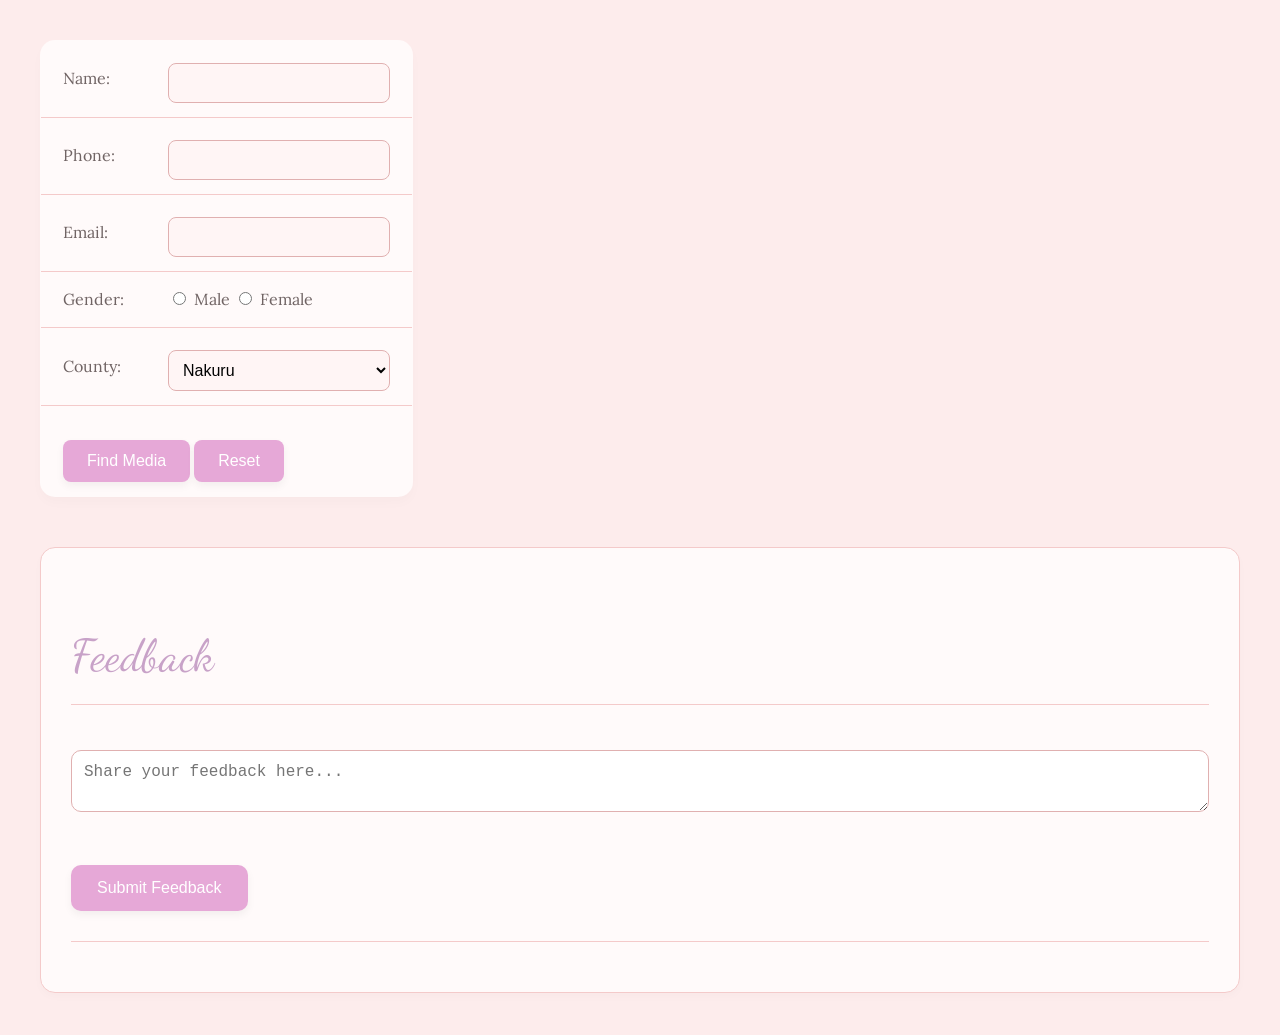
<file: index.html>
<!DOCTYPE html>
 <html lang="en">
 <head>
  <meta charset="UTF-8">
  <meta name="viewport" content="width=device-width, initial-scale=1.0">
  <title>Find Media</title>
  <link href="https://fonts.googleapis.com/css2?family=Lora&family=Dancing+Script&display=swap" rel="stylesheet">
  <link rel="stylesheet" href="style.css">
 </head>
 <body>
  <form id="personDetailsForm">
  <table>
  <tr>
  <td>Name:</td>
  <td><input type="text" id="name"></td>
  </tr>
  <tr>
  <td>Phone:</td>
  <td><input type="tel" id="phone"></td>
  </tr>
  <tr>
  <td>Email:</td>
  <td><input type="email" id="email"></td>
  </tr>
  <tr>
  <td>Gender:</td>
  <td>
  <input type="radio" value="male" name="gender">Male
  <input type="radio" value="female" name="gender">Female
  </td>
  </tr>
  <tr>
  <td>County:</td>
  <td>
  <select>
  <option>Nakuru</option>
  <option>Kisumu</option>
  <option>Meru</option>
  <option>Nyeri</option>
  <option>Other</option>
  </select>
  </td>
  </tr>
  <tr>
  <td colspan="2">
  <button type="submit">Find Media</button> <input type="reset" value="Reset">
  </td>
  </tr>
  </table>
  </form>

  <div id="mediaResults">
  </div>

  <div id="imageLightbox" class="lightbox">
  <span class="lightbox-close">&times;</span>
  <img class="lightbox-content" id="lightboxImage">
  </div>

  <div id="feedback-section">
  <h3>Feedback</h3>
  <form id="feedback-form">
  <textarea id="feedback-text" placeholder="Share your feedback here..."></textarea>
  <button type="submit">Submit Feedback</button>
  </form>
  <div id="feedback-display">
  </div>
  </div>

  <script>
  document.addEventListener('DOMContentLoaded', function() {
  const personDetailsForm = document.getElementById('personDetailsForm');
  const mediaResultsContainer = document.getElementById('mediaResults');
  const imageLightbox = document.getElementById('imageLightbox');
  const lightboxImage = document.getElementById('lightboxImage');
  const lightboxCloseButton = document.querySelector('.lightbox-close');
  const feedbackForm = document.getElementById('feedback-form');
  const feedbackTextarea = document.getElementById('feedback-text');
  const feedbackDisplay = document.getElementById('feedback-display');
  let allFeedback = []; // To store feedback locally

  // **INJECTED JSON DATA HERE**
  const jsonData = [
    {
      "name": "clementine wangui",
      "phone": "0115401032",
      "email": "clementine@wangui.com",
      "photos": ["https://i.ibb.co/FLXCqj4W/IMG-20210518-WA0001.webp", "https://i.ibb.co/YTRFpvNd/IMG-20210530-WA0002.webp","https://i.ibb.co/twxD04gw/IMG-20210530-WA0001.webp","https://i.ibb.co/vxyj9Yks/IMG-20210530-WA0003.webp"],
      
    },
    {
      "name": "Moses muriithi",
      "phone": "0108722532",
      "email": "mose@muriithi.com",
      "photos": ["https://i.ibb.co/1J9HKGZF/IMG-20250326-174046-899.webp","https://i.ibb.co/XxGKcRWD/IMG-20250326-174035-138.webp",]
      
    },
    {
      "name": "Peter Kariuki",
      "phone": "0712345678",
      "email": "peter.kariuki@example.co.ke",
      "photos": [],
      "videos": ["videos/peter_kariuki_1.mov"]
    }
    // Add more data objects here as needed
  ];

  // Function to open the lightbox
  function openLightbox(imageSrc) {
  lightboxImage.src = imageSrc;
  imageLightbox.style.display = "block";
  }

  // Function to close the lightbox
  function closeLightbox() {
  lightboxImage.style.display = "none";
  }

  // Close lightbox when the close button is clicked
  lightboxCloseButton.addEventListener('click', closeLightbox);

  // Close lightbox if the user clicks outside the image
  imageLightbox.addEventListener('click', function(event) {
  if (event.target === imageLightbox) {
  closeLightbox();
  }
  });

  personDetailsForm.addEventListener('submit', function(event) {
  event.preventDefault(); // Stop the default form submission

  const name = document.getElementById('name').value;
  const phone = document.getElementById('phone').value;
  const email = document.getElementById('email').value;

  mediaResultsContainer.innerHTML = '<p>Searching for media...</p>'; // Indicate loading

  // **Use the embedded jsonData directly**
  setTimeout(() => { // Simulate a bit of loading for visual feedback
    mediaResultsContainer.innerHTML = ''; // Clear previous results

    const person = jsonData.find(item => item.name === name || item.phone === phone || item.email === email);

    if (person) {
      if (person.photos && person.photos.length > 0) {
        mediaResultsContainer.innerHTML += '<h3>Photos:</h3>';
        person.photos.forEach(photo => {
          mediaResultsContainer.innerHTML += `
            <div>
              <a href="${photo}" download="${photo.split('/').pop()}" class="download-link">Download</a>
              <a href="#" class="lightbox-trigger"><img src="${photo}" alt="Photo of ${person.name}" width="200"></a>
            </div>
          `;
        });

        // Add event listeners to the newly created images
        const imageTriggers = mediaResultsContainer.querySelectorAll('.lightbox-trigger');
        imageTriggers.forEach(trigger => {
          trigger.addEventListener('click', function(event) {
            event.preventDefault();
            const imageSrc = this.querySelector('img').src;
            openLightbox(imageSrc);
          });
        });
      }
      if (person.videos && person.videos.length > 0) {
        mediaResultsContainer.innerHTML += '<h3>Videos:</h3>';
        person.videos.forEach(video => {
          mediaResultsContainer.innerHTML += `
            <video width="320" height="240" controls>
              <source src="${video}" type="video/mp4">
              Your browser does not support the video tag.
            </video>
          `;
        });
      }
      if ((!person.photos || person.photos.length === 0) && (!person.videos || person.videos.length === 0)) {
        mediaResultsContainer.innerHTML = `<p>No media found for ${person.name}.</p>`;
      }
    } else {
      mediaResultsContainer.innerHTML = '<p>No person found with that information.</p>';
    }
  }, 500); // Simulate loading time
  });

  // Handle feedback submission
  feedbackForm.addEventListener('submit', function(event) {
  event.preventDefault();
  const feedbackText = feedbackTextarea.value.trim();
  if (feedbackText) {
  allFeedback.push(feedbackText);
  renderFeedback();
  feedbackTextarea.value = ''; // Clear the textarea
  }
  });

  // Function to render the feedback on the page
  function renderFeedback() {
  feedbackDisplay.innerHTML = '';
  allFeedback.forEach(feedback => {
  const feedbackItem = document.createElement('div');
  feedbackItem.classList.add('feedback-item');
  feedbackItem.textContent = feedback;
  feedbackDisplay.appendChild(feedbackItem);
  });
  }

  // Initial rendering of any existing feedback (if you were to store it persistently)
  renderFeedback();
  });
  </script>
 </body>
 </html>
</file>
<file: style.css>
body {
    font-family: 'Lora', serif; /* Graceful serif for body */
    background-color: #fdecec; /* Soft blush background */
    color: #706464; /* Muted rose-brown */
    margin: 40px;
    line-height: 1.7;
}

h3 {
    font-family: 'Dancing Script', cursive; /* Flowing script for headings */
    color: #c8a2c8; /* Soft lavender */
    border-bottom: 1px solid #f4caca; /* Delicate light pink border */
    padding-bottom: 10px;
    margin-top: 40px;
    font-size: 2.8em; /* Larger, more prominent heading */
    font-weight: 400;
}

table {
    width: auto;
    margin-bottom: 35px;
    border-collapse: collapse;
    box-shadow: 0 6px 12px rgba(0, 0, 0, 0.02); /* Very soft shadow */
    background-color: #fffafa; /* Creamy white */
    border-radius: 15px; /* Even softer rounded corners */
    overflow: hidden;
    border: 1px solid #f4caca; /* Delicate light pink border */
}

th, td {
    padding: 14px 22px;
    text-align: left;
    border-bottom: 1px solid #f4caca;
}

th {
    background-color: #f4caca; /* Light pink header */
    font-weight: bold;
    color: #886f6f;
}

tr:last-child td {
    border-bottom: none;
}

input[type="text"],
input[type="tel"],
input[type="email"],
select {
    padding: 10px;
    border: 1px solid #e0b0b0; /* Soft rose border */
    border-radius: 8px;
    box-sizing: border-box;
    width: 100%;
    margin-top: 8px;
    font-size: 16px;
    background-color: #fff5f5; /* Very light pink input background */
}

input[type="radio"] {
    margin-right: 8px;
}

button[type="submit"],
input[type="reset"] {
    background-color: #e6a8d7; /* Soft purple-pink */
    color: white;
    padding: 12px 24px;
    border: none;
    border-radius: 8px;
    cursor: pointer;
    font-size: 16px;
    transition: background-color 0.3s ease, box-shadow 0.3s ease;
    margin-top: 20px;
    box-shadow: 0 4px 8px rgba(0, 0, 0, 0.05);
}

button[type="submit"]:hover,
input[type="reset"]:hover {
    background-color: #d18ac7;
    box-shadow: 0 6px 12px rgba(0, 0, 0, 0.08);
}

#mediaResults {
    margin-top: 40px;
}

#mediaResults img {
    border-radius: 10px;
    margin-right: 20px;
    margin-bottom: 20px;
    box-shadow: 0 4px 8px rgba(0, 0, 0, 0.03);
}

#mediaResults video {
    border-radius: 10px;
    box-shadow: 0 4px 8px rgba(0, 0, 0, 0.03);
    margin-bottom: 25px;
}

/* Lightbox styles */
.lightbox {
    display: none;
    position: fixed;
    z-index: 1000;
    left: 0;
    top: 0;
    width: 100%;
    height: 100%;
    overflow: auto;
    background-color: rgba(253, 236, 236, 0.8); /* Soft blush overlay */
}

.lightbox-content {
    position: absolute;
    top: 50%;
    left: 50%;
    transform: translate(-50%, -50%);
    max-width: 95%;
    max-height: 95%;
    border-radius: 15px;
    box-shadow: 0 8px 16px rgba(0, 0, 0, 0.1);
    background-color: #fffafa; /* Creamy white lightbox background */
    padding: 25px;
}

.lightbox-content img {
    display: block;
    width: auto;
    max-height: 90vh;
    margin: 0 auto;
    border-radius: 10px;
}

.lightbox-close {
    position: absolute;
    top: 30px;
    right: 40px;
    color: #c8a2c8; /* Soft lavender close button */
    font-size: 40px;
    font-weight: bold;
    transition: color 0.3s ease, opacity 0.3s ease;
    cursor: pointer;
    opacity: 0.7;
    text-shadow: 1px 1px 2px rgba(0, 0, 0, 0.2);
}

.lightbox-close:hover,
.lightbox-close:focus {
    color: #b08bb0;
    text-decoration: none;
    opacity: 1;
}

/* Feedback area styles */
#feedback-section {
    margin-top: 50px;
    padding: 30px;
    border: 1px solid #f4caca; /* Delicate light pink border */
    border-radius: 15px;
    background-color: #fffafa; /* Creamy white background */
    box-shadow: 0 4px 8px rgba(0, 0, 0, 0.02);
}

#feedback-form textarea {
    width: 100%;
    margin-bottom: 25px;
    padding: 12px;
    border: 1px solid #e0b0b0; /* Soft rose border */
    border-radius: 10px;
    box-sizing: border-box;
    font-size: 16px;
    background-color: #fff;
}

#feedback-form button {
    background-color: #e6a8d7; /* Soft purple-pink button */
    color: white;
    padding: 14px 26px;
    border: none;
    border-radius: 10px;
    cursor: pointer;
    font-size: 16px;
    transition: background-color 0.3s ease, box-shadow 0.3s ease;
    box-shadow: 0 4px 8px rgba(0, 0, 0, 0.05);
}

#feedback-form button:hover {
    background-color: #d18ac7;
    box-shadow: 0 6px 12px rgba(0, 0, 0, 0.08);
}

#feedback-display {
    margin-top: 30px;
    padding-top: 20px;
    border-top: 1px solid #f4caca; /* Delicate light pink top border */
}

.feedback-item {
    margin-bottom: 20px;
    padding: 16px;
    border: 1px solid #fff;
    background-color: #fdecec; /* Soft blush for feedback items */
    border-radius: 10px;
    box-shadow: 0 2px 4px rgba(0, 0, 0, 0.01); /* Very subtle shadow */
}
</file>
